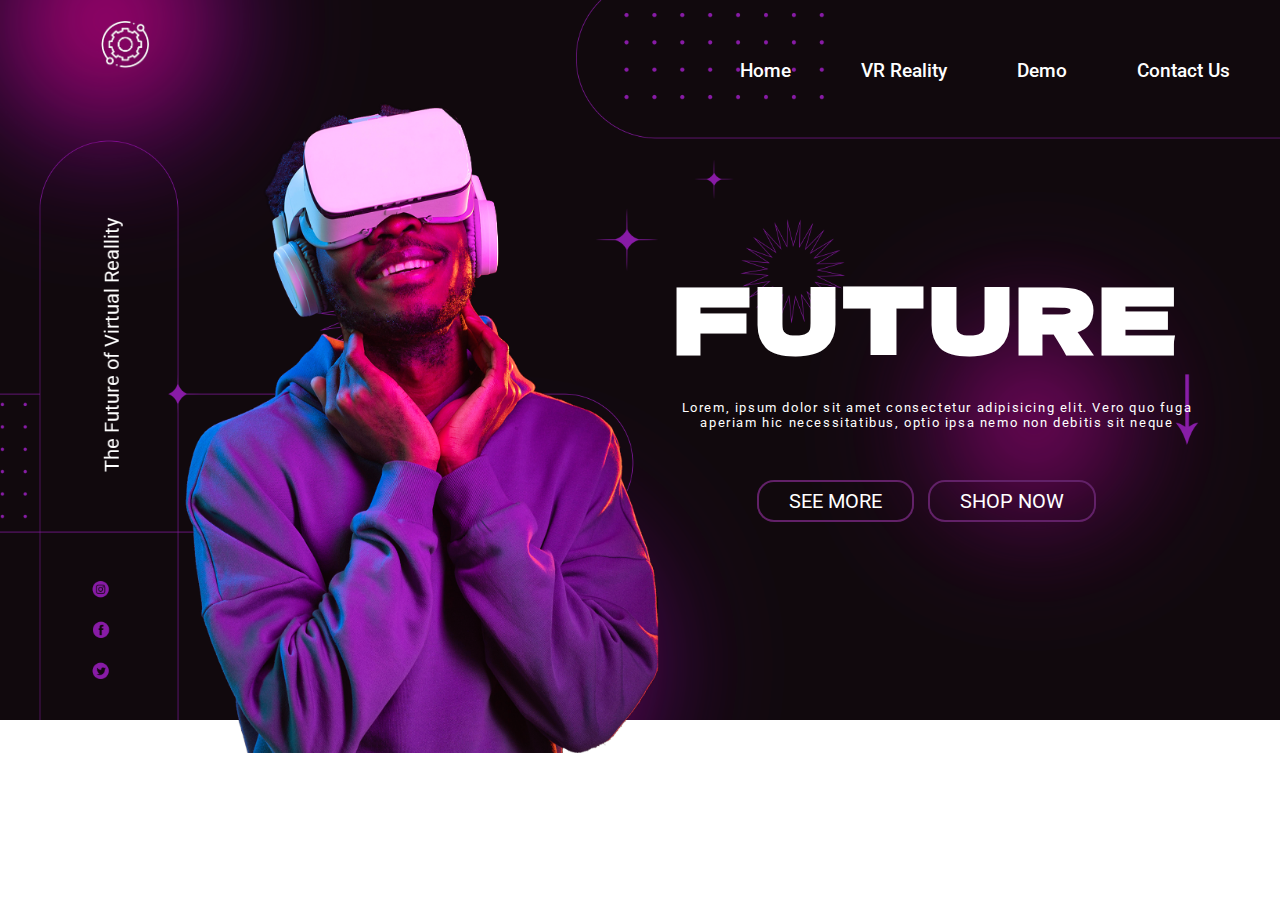
<file: vr-design/index.html>
<!DOCTYPE html>
<html lang="pt-br">
<head>
    <meta charset="UTF-8">
    <meta name="viewport" content="width=device-width, initial-scale=1.0">
    <title>SITE TECNOLOGICO</title>
    <link rel="preconnect" href="https://fonts.googleapis.com">
    <link rel="preconnect" href="https://fonts.gstatic.com" crossorigin>
    <link href="https://fonts.googleapis.com/css2?family=Roboto:wght@400;500&display=swap" rel="stylesheet">
    <link rel="preconnect" href="https://fonts.googleapis.com">
    <link rel="preconnect" href="https://fonts.gstatic.com" crossorigin>
    <link href="https://fonts.googleapis.com/css2?family=Dela+Gothic+One&display=swap" rel="stylesheet">
    <link rel="stylesheet" href="style.css">
</head>
<body>
    
    <header>

        <div class="logo">
            <img src="img/logo.png" alt="" width="50px" height="50px">
        </div>

        <div class="menu">
            <a href="index.html">Home</a>
            <a href="#">VR Reality</a>
            <a href="#">Demo</a>
            <a href="contato.html">Contact Us</a>
        </div>

    </header>

    <main>

        <div class="texto">The Future of Virtual Reallity</div>

        <div class="esquerda">
            <img src="img/homem-fundo.png" alt="" width="490px">

        </div>

        <div class="direita">
                <div><h1>FUTURE</h1></div>
               <div> <P>Lorem, ipsum dolor sit amet consectetur adipisicing elit. Vero quo fuga <br> aperiam hic necessitatibus, optio ipsa nemo non debitis sit neque</P></div>
                <div class="botão">
                    <input type="submit" value="SEE MORE">
                    <input type="submit" value="SHOP NOW">
                </div>
        </div>

    </main>

</body>
</html>
</file>
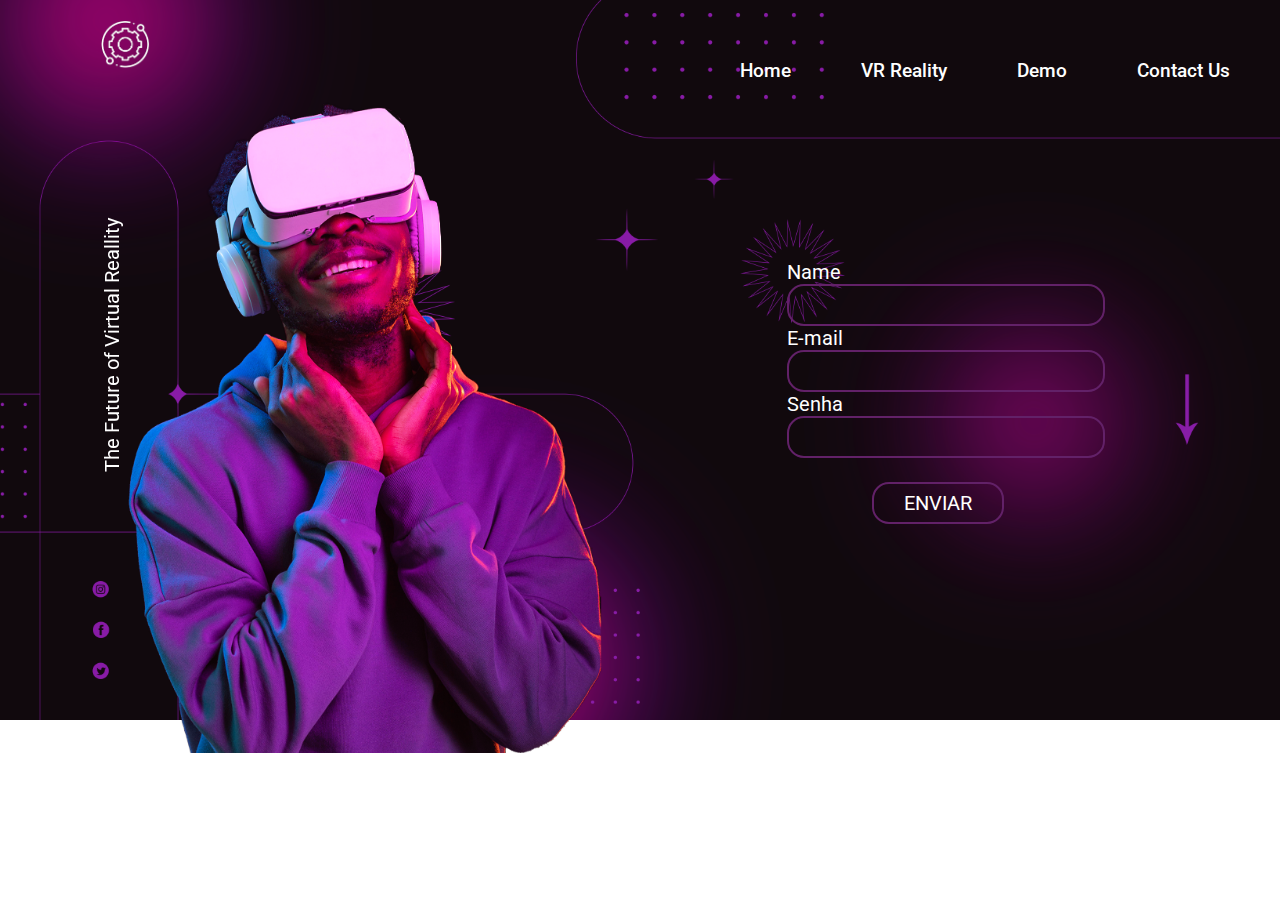
<file: vr-design/contato.html>
<!DOCTYPE html>
<html lang="pt-br">
<head>
    <meta charset="UTF-8">
    <meta name="viewport" content="width=device-width, initial-scale=1.0">
    <title>SITE TECNOLOGICO</title>
    <link rel="preconnect" href="https://fonts.googleapis.com">
    <link rel="preconnect" href="https://fonts.gstatic.com" crossorigin>
    <link href="https://fonts.googleapis.com/css2?family=Roboto:wght@400;500&display=swap" rel="stylesheet">
    <link rel="preconnect" href="https://fonts.googleapis.com">
    <link rel="preconnect" href="https://fonts.gstatic.com" crossorigin>
    <link href="https://fonts.googleapis.com/css2?family=Dela+Gothic+One&display=swap" rel="stylesheet">
    <link rel="stylesheet" href="style.css">
</head>
<body>
    
    <header>

        <div class="logo">
            <img src="img/logo.png" alt="" width="50px" height="50px">
        </div>

        <div class="menu">
            <a href="index.html">Home</a>
            <a href="#">VR Reality</a>
            <a href="#">Demo</a>
            <a href="contato.html">Contact Us</a>
        </div>

    </header>

    <main>

        <div class="texto">The Future of Virtual Reallity</div>

        <div class="esquerda">
            <img src="img/homem-fundo.png" alt="" width="490px">

        </div>

        <div class="forms">
                <div>
                    <label for="nome">Name</label>
                    <input type="text" value="" id="nome">
                        <br>
                    <label for="Email">E-mail</label>
                    <input type="email" value="" id="Email">
                        <br>
                    <label for="senha">Senha</label>
                    <input type="password" value="" id="senha">
                    <br> <br>
                    <input type="submit" value="Enviar" class="botao2">
                </div>
        </div>

    </main>

</body>
</html>
</file>
<file: vr-design/style.css>
* {
    padding: 0;
    margin: 0;
    box-sizing: content-box;
    font-family: 'Roboto', sans-serif;
}

body {
    background-image: url(img/bg.png);
    background-size: cover;
    background-repeat: no-repeat;
    
}

header {
    width: 100vw;
    height: 100px;
    display: flex;
}

div.logo {
    padding-top: 20px;
    width: 50vw;
    padding-left: 100px;
}

div.menu {
    width: 50vw;
    height: 140px;
    display: flex;
    justify-content: center;
    align-items: center;
    gap: 70px;
    font-size: 19px;
    background-size: cover;


}

div.menu a {
    text-decoration: none;
    color: white;
    font-weight: 500;
    
}

div.menu a:hover {
    font-size: 25px;
    transition: .3s ease-in-out;
}

main {
    width: 100vw;
    height: 600px;
    display: flex;
}

.texto {
    block-size: 150px;
    writing-mode: vertical-rl;
    padding-top: 8rem;
    color: white;
    transform: rotateX(180deg) rotateY(180deg);
    margin-left: 100px;
    margin-bottom: 100px;
    font-size: 20px;
   

}

div.esquerda {
    width: 50vw;
    height: 600px;
   background-size: cover;
}

div.direita {
    color: white;
    width: 50vw;
    height: 600px;
    text-align: center;
    padding-top: 150px;
    
    
}

div h1 {
    font-size: 90px;
    padding-right: 100px;
    padding-bottom: 20px;
    letter-spacing: 0.2rem;
    font-family: 'Dela Gothic One', cursive;
}

p {
    padding-right: 80px;
    font-size: 13px;
    padding-bottom: 20px;
    letter-spacing: 0.1rem;
}

div.botão {
    padding-right: 110px;
    padding-top: 30px;
}

div.botão input {
    cursor: pointer;
}

div.forms label {
    padding-left: 10px;
}

input {
    background: none;
    border: 2px solid rgb(98, 33, 104);
    border-radius: 17px;
    padding: 7px 30px;
    color: white;
    background-size: cover;
    font-size: 20px;
    margin-left: 10px;
  
}

div.forms {
    padding: 160px;
    padding-right: 175px;
    color: white;
    font-size: 20px;
}

.botao2 {
    margin-left: 95px;
    transition: .5s ease-in-out;
    cursor: pointer;
    text-transform: uppercase;
}

.botao2:hover {
    background-color: rgb(105, 29, 101);
    border: 2px solid white;
}

div.botão input:hover {
    background-color: rgb(105, 29, 101);
    border: 2px solid white;
    transition: .5s ease-in-out;
}
</file>
